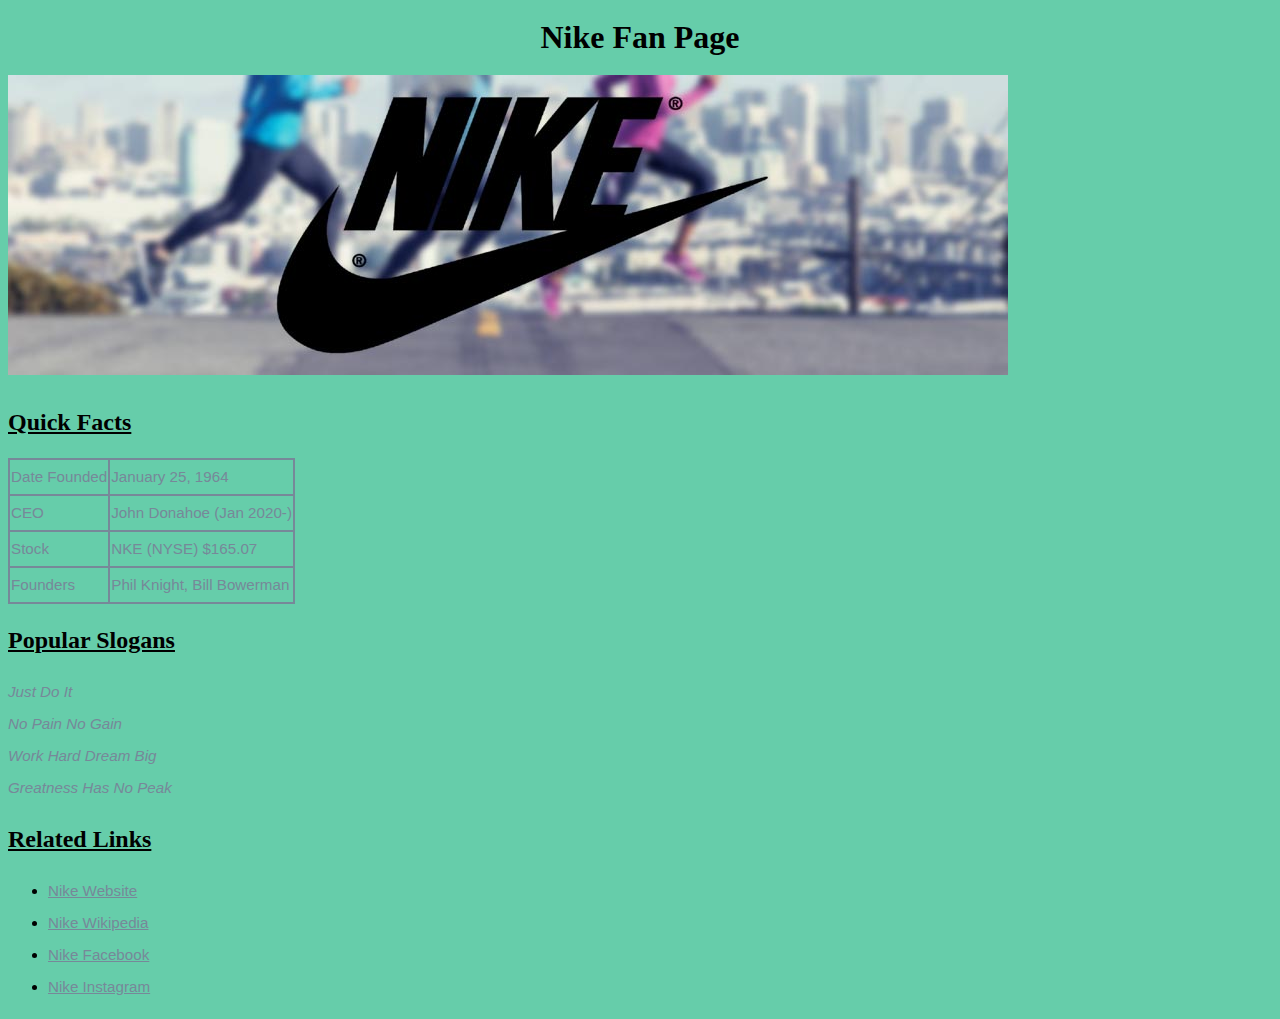
<file: module-3/01_Intro_HTML_CSS/exercise-student/fan-page/index.html>
<!DOCTYPE html> <!-- html5 -->
<html lang="en">
<head>
    <meta charset="UTF-8"> <!-- variable page structure meta-data -->
    <title>Nike Fan Page</title>
    <meta name="viewport" content="width=device-width, initial-scale=1.0">
    <link rel="stylesheet" href="index.css">
</head>
<body>
    <header>
        <h1>Nike Fan Page</h1>
        <img src="../img/nike-banner.jpg" alt="nike banner">
    </header>
    <main>
        <h2>Quick Facts</h2>
        <table>
            <tr>
                <td>Date Founded</td>
                <td>January 25, 1964</td>
            </tr>
            <tr>
                <td>CEO</td>
                <td>John Donahoe (Jan 2020-)</td>
            </tr>
            <tr>
                <td>Stock</td>
                <td>NKE (NYSE) $165.07</td>
            </tr>
            <tr>
                <td>Founders</td>
                <td>Phil Knight, Bill Bowerman</td>
            </tr>
        </table>
        <h2>Popular Slogans</h2>
        <p>
            <cite>Just Do It</cite><br>
            <cite>No Pain No Gain</cite><br>
            <cite>Work Hard Dream Big</cite><br>
            <cite>Greatness Has No Peak</cite><br>
        </p>
        <h2>Related Links</h2>
        <ul>
            <li><a href="https://www.nike.com/">Nike Website</a></li>
            <li><a href="https://en.wikipedia.org/wiki/Nike,_Inc.">Nike Wikipedia</a></li>
            <li><a href="https://twitter.com/nike?lang=en">Nike Facebook</a></li>
            <li><a href="https://www.instagram.com/nike/?hl=en">Nike Instagram</a></li>
        </ul>
    </main>
</body>
</html>
</file>
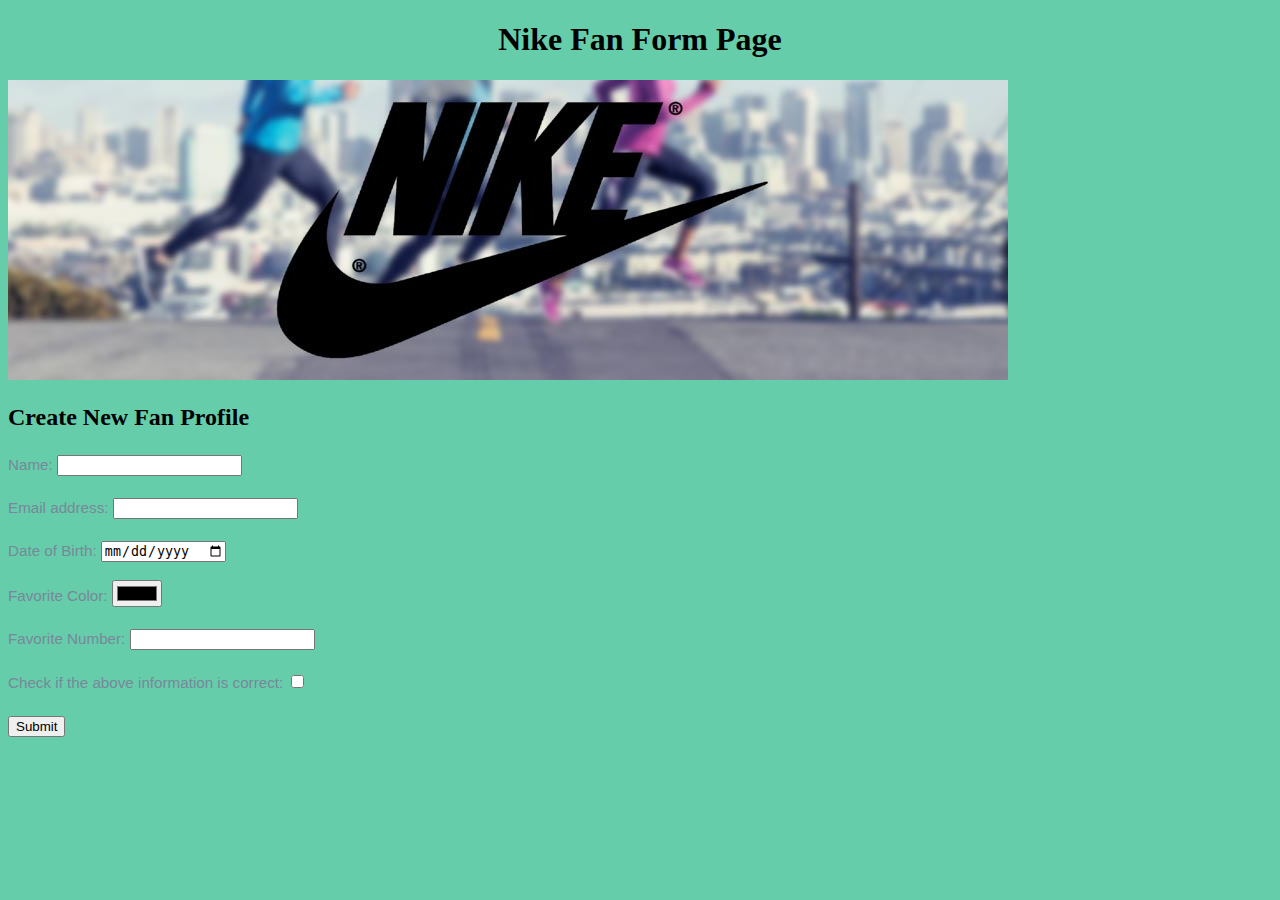
<file: module-3/01_Intro_HTML_CSS/exercise-student/info-form/index.html>
<!DOCTYPE html> <!-- html5 -->
<html lang="en">
<head>
    <meta charset="UTF-8"> <!-- variable page structure meta-data -->
    <title>Nike Fan Form Page</title>
    <meta name="viewport" content="width=device-width, initial-scale=1.0">
    <link rel="stylesheet" href="index.css">
</head>
<body>
<header>
    <h1>Nike Fan Form Page</h1>
    <img src="../img/nike-banner.jpg" alt="nike banner">
</header>
<main>
    <h2>Create New Fan Profile</h2>
    <form method="POST" action="http://somewhere.com/api/nikefanprofile">
        <p>
            <label for="fanName">Name: </label>
            <input id="fanName" type="text" required="required">
        </p>
        <p>
            <label for="emailAddress">Email address: </label>
            <input id="emailAddress" type="text" required="required">
        </p>
        <p>
            <label for="dateOfBirth">Date of Birth: </label>
            <input id="dateOfBirth" type="date">
        </p>
        <p>
            <label for="favoriteColor">Favorite Color: </label>
            <input id="favoriteColor" type="color">
        </p>
        <p>
            <label for="favoriteNumber">Favorite Number: </label>
            <input id="favoriteNumber" type="number">
        </p>
        <p>
            <label for="confirmation">Check if the above information is correct: </label>
            <input id="confirmation" type="checkbox">
        </p>
        <p>
            <input type="submit">
        </p>
    </form>
</main>
</body>
</html>
</file>
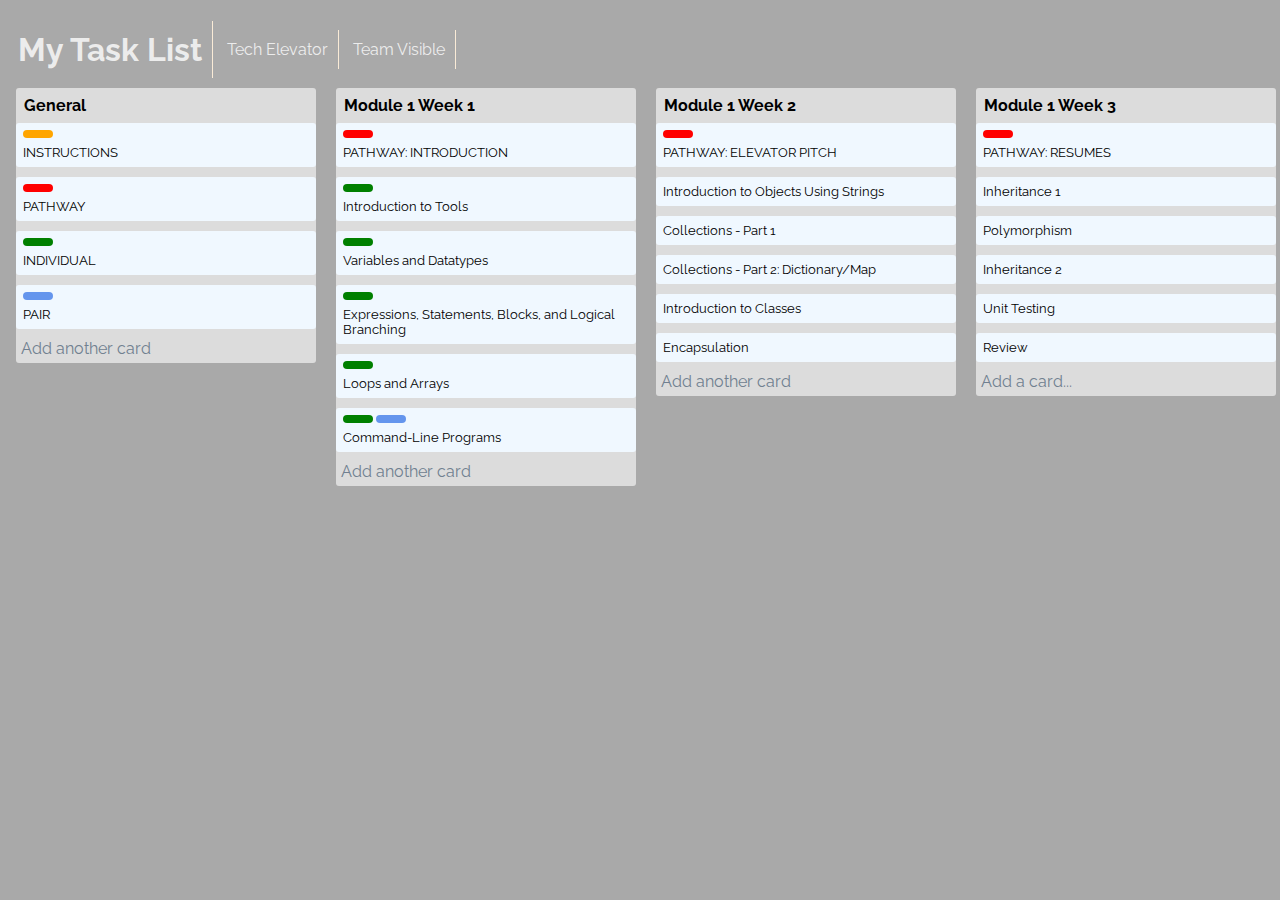
<file: module-3/02_CSS_Selectors/lecture-student/trello/index.html>
<!DOCTYPE html>
<html lang="en">
  <head>
    <meta charset="UTF-8" />
    <meta name="viewport" content="width=device-width, initial-scale=1.0" />
    <meta http-equiv="X-UA-Compatible" content="ie=edge" />
    <title>Trello Board</title>
    <link
      href="https://fonts.googleapis.com/css?family=Raleway"
      rel="stylesheet"
    />
    <link rel="stylesheet" href="style.css">
  </head>

  <body>
    <header>
      <h1>My Task List</h1>
      <p>Tech Elevator</p>
      <p>Team Visible</p>
    </header>

    <main id="trello-board">
      <div class="trello-list">
        <h2>General</h2>
        <ol class="cards">
          <li class="card">
            <div class="labels">
              <span class="label general"></span>
            </div>
            INSTRUCTIONS
          </li>
          <li class="card">
            <div class="labels">
              <span class="label pathway"></span>
            </div>
            PATHWAY
          </li>
          <li class="card">
            <div class="labels">
              <span class="label individual"></span>
            </div>
            INDIVIDUAL
          </li>
          <li class="card">
            <div class="labels">
              <span class="label pair"></span>
            </div>
            PAIR
          </li>
        </ol>
        <a href="#">Add another card</a>
      </div>

       <div class="trello-list">
        <h2>Module 1 Week 1</h2>
        <ol class="cards">
          <li class="card">
            <div class="labels">
              <span class="label pathway"></span>
            </div>
            PATHWAY: INTRODUCTION
          </li>
          <li class="card">
            <div class="labels">
              <span class="label individual"></span>
            </div>
            Introduction to Tools
          </li>
          <li class="card">
            <div class="labels">
              <span class="label individual"></span>
            </div>
            Variables and Datatypes
          </li>
          <li class="card">
            <div class="labels">
              <span class="label individual"></span>
            </div>
            Expressions, Statements, Blocks, and Logical Branching
          </li>
          <li class="card">
            <div class="labels">
              <span class="label individual"></span>
            </div>
            Loops and Arrays
          </li>
          <li class="card">
            <div class="labels">
              <span class="label individual"></span>
              <span class="label pair"></span>
            </div>
            Command-Line Programs
          </li>
        </ol>
        <a href="#">Add another card</a>
      </div>

      <div class="trello-list">
        <h2>Module 1 Week 2</h2>
        <ol class="cards">
          <li class="card pathway">
            <div class="labels">
              <span class="label pathway"></span>
            </div>
            PATHWAY: ELEVATOR PITCH
          </li>
          <li class="card">Introduction to Objects Using Strings</li>
          <li class="card">Collections - Part 1</li>
          <li class="card">Collections - Part 2: Dictionary/Map</li>
          <li class="card ">Introduction to Classes</li>
          <li class="card">Encapsulation</li>
        </ol>
        <a href="#">Add another card</a>
      </div>

      <div class="trello-list">
        <h2>Module 1 Week 3</h2>
        <ol class="cards">
          <li class="card">
            <div class="labels">
              <span class="label pathway"></span>
            </div>
            PATHWAY: RESUMES
          </li>
          <li class="card">Inheritance 1</li>
          <li class="card">Polymorphism</li>
          <li class="card">Inheritance 2</li>
          <li class="card">Unit Testing</li>
          <li class="card">Review</li>
        </ol>
        <a href="#">Add a card...</a>
      </div>

      <div class="trello-list">
        <h2>Module 1 Week 4</h2>
        <ol class="cards">
          <li class="card">
            <div class="labels">
              <span class="label pathway"></span>
            </div>
            PATHWAY: CAREER PANELS
          </li>
          <li class="card">Test Driven Development</li>
          <li class="card">Exception Handling</li>
          <li class="card">File I/O</li>
          <li class="card">Capstone Day 1</li>
          <li class="card">Capstone Day 2</li>
        </ol>
        <a href="#">Add another card</a>
      </div>
      <div class="trello-list">
        <h2>Module 1 Week 4</h2>
        <ol class="cards">
          <li class="card">
            <div class="labels">
              <span class="label pathway"></span>
            </div>
            PATHWAY: CAREER PANELS
          </li>
          <li class="card">Test Driven Development</li>
          <li class="card">Exception Handling</li>
          <li class="card">File I/O</li>
          <li class="card">Capstone Day 1</li>
          <li class="card">Capstone Day 2</li>
        </ol>
        <a href="#">Add another card</a>
      </div>
      <div class="trello-list">
        <h2>Module 1 Week 4</h2>
        <ol class="cards">
          <li class="card">
            <div class="labels">
              <span class="label pathway"></span>
            </div>
            PATHWAY: CAREER PANELS
          </li>
          <li class="card">Test Driven Development</li>
          <li class="card">Exception Handling</li>
          <li class="card">File I/O</li>
          <li class="card">Capstone Day 1</li>
          <li class="card">Capstone Day 2</li>
        </ol>
        <a href="#">Add another card</a>
      </div>
      <div class="trello-list">
        <h2>Module 1 Week 4</h2>
        <ol class="cards">
          <li class="card">
            <div class="labels">
              <span class="label pathway"></span>
            </div>
            PATHWAY: CAREER PANELS
          </li>
          <li class="card">Test Driven Development</li>
          <li class="card">Exception Handling</li>
          <li class="card">File I/O</li>
          <li class="card">Capstone Day 1</li>
          <li class="card">Capstone Day 2</li>
        </ol>
        <a href="#">Add another card</a>
      </div>
      <div class="trello-list">
        <h2>Module 1 Week 4</h2>
        <ol class="cards">
          <li class="card">
            <div class="labels">
              <span class="label pathway"></span>
            </div>
            PATHWAY: CAREER PANELS
          </li>
          <li class="card">Test Driven Development</li>
          <li class="card">Exception Handling</li>
          <li class="card">File I/O</li>
          <li class="card">Capstone Day 1</li>
          <li class="card">Capstone Day 2</li>
        </ol>
        <a href="#">Add another card</a>
      </div>
    </main>
  </body>
</html>
</file>
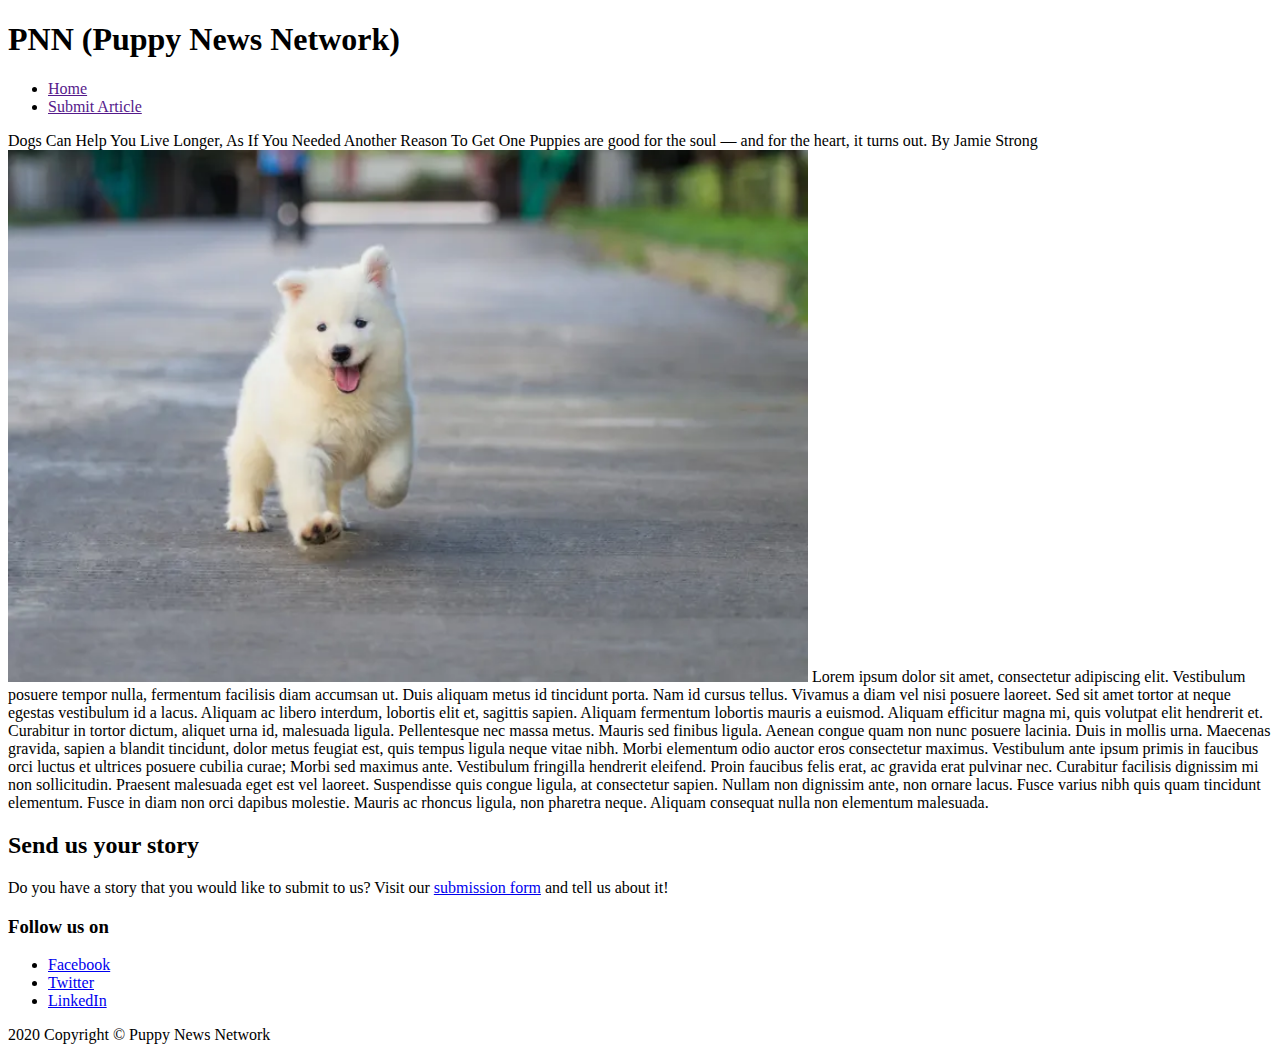
<file: module-3/01_Intro_HTML_CSS/tutorial-student/news/live-longer.html>
<!DOCTYPE html>
<html lang="en">
<head>
  <meta charset="UTF-8">
  <meta name="viewport" content="width=device-width, initial-scale=1.0">
  <title>Dogs Can Help You Live Longer, As If You Needed Another Reason To Get One</title>
</head>
<body>


  <header>
    <h1>PNN (Puppy News Network)</h1>
    <nav>
      <ul>
        <li><a href="">Home</a></li>
        <li><a href="">Submit Article</a></li>
      </ul>
    </nav>
  </header>

  Dogs Can Help You Live Longer, As If You Needed Another Reason To Get One
  Puppies are good for the soul — and for the heart, it turns out.
  By Jamie Strong

  <img src="../img/live-longer.webp" alt="live longer" width="800" />

  Lorem ipsum dolor sit amet, consectetur adipiscing elit. Vestibulum posuere tempor nulla, fermentum facilisis diam
  accumsan ut. Duis aliquam metus id tincidunt porta. Nam id cursus tellus. Vivamus a diam vel nisi posuere laoreet.
  Sed sit amet tortor at neque egestas vestibulum id a lacus. Aliquam ac libero interdum, lobortis elit et, sagittis
  sapien. Aliquam fermentum lobortis mauris a euismod. Aliquam efficitur magna mi, quis volutpat elit hendrerit et.
  Curabitur in tortor dictum, aliquet urna id, malesuada ligula. Pellentesque nec massa metus. Mauris sed finibus
  ligula. Aenean congue quam non nunc posuere lacinia. Duis in mollis urna. Maecenas gravida, sapien a blandit
  tincidunt, dolor metus feugiat est, quis tempus ligula neque vitae nibh. Morbi elementum odio auctor eros
  consectetur maximus. Vestibulum ante ipsum primis in faucibus orci luctus et ultrices posuere cubilia curae;

  Morbi sed maximus ante. Vestibulum fringilla hendrerit eleifend. Proin faucibus felis erat, ac gravida erat pulvinar
  nec. Curabitur facilisis dignissim mi non sollicitudin. Praesent malesuada eget est vel laoreet. Suspendisse quis
  congue ligula, at consectetur sapien. Nullam non dignissim ante, non ornare lacus. Fusce varius nibh quis quam
  tincidunt elementum. Fusce in diam non orci dapibus molestie. Mauris ac rhoncus ligula, non pharetra neque. Aliquam
  consequat nulla non elementum malesuada.


  <section>
    <h2>Send us your story</h2>
    <p>Do you have a story that you would like to submit to us? Visit our <a href="../submit.html">submission form</a>
      and
      tell us about it!</p>
  </section>

  <footer>
    <h3>Follow us on</h3>
    <ul>
      <li><a href="https://www.facebook.com">Facebook</a></li>
      <li><a href="https://www.twitter.com">Twitter</a></li>
      <li><a href="https://www.linkedin.com">LinkedIn</a></li>
    </ul>
    <p>2020 Copyright © Puppy News Network</p>
  </footer>

</body>
</html>
</file>
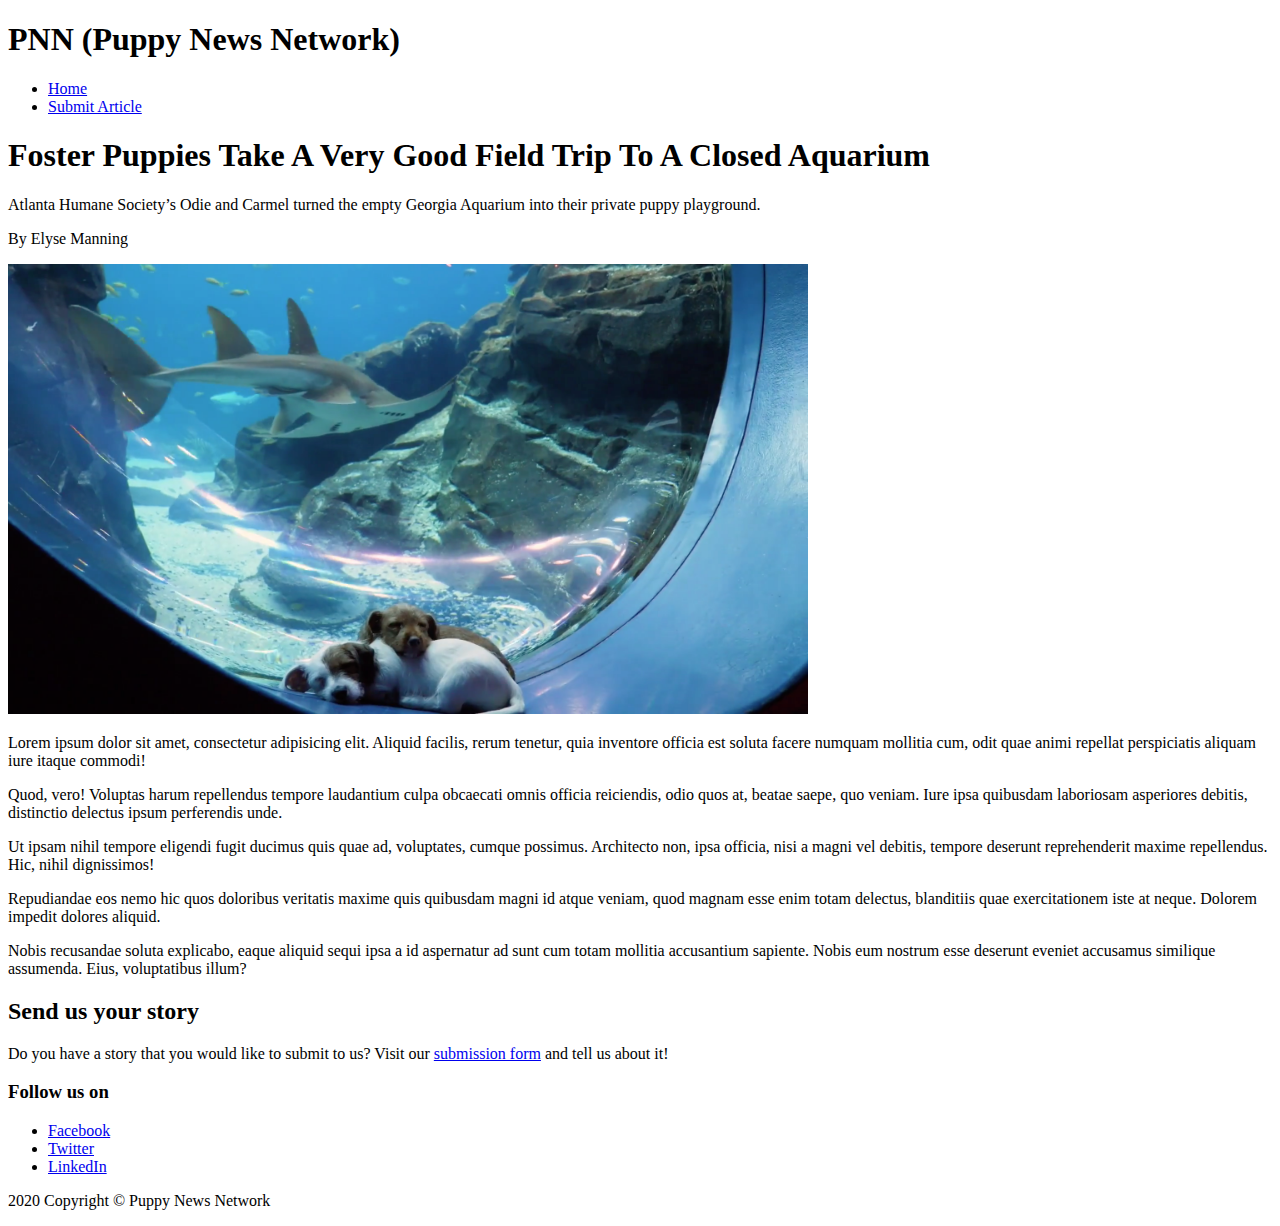
<file: module-3/01_Intro_HTML_CSS/tutorial-student/news/puppy-aquarium.html>
<!DOCTYPE html>
<html lang="en">
<head>
  <meta charset="UTF-8">
  <meta name="viewport" content="width=device-width, initial-scale=1.0">
  <title>Foster Puppies Take A Very Good Field Trip To A Closed Aquarium</title>
</head>
<body>

  <header>
    <h1>PNN (Puppy News Network)</h1>
    <nav>
      <ul>
        <li><a href="../index.html">Home</a></li>
        <li><a href="../submit.html">Submit Article</a></li>
      </ul>
    </nav>
  </header>

  <article>
    <header>
      <h1>Foster Puppies Take A Very Good Field Trip To A Closed Aquarium</h1>
      <p>Atlanta Humane Society’s Odie and Carmel turned the empty Georgia Aquarium into their private puppy playground.
      </p>
      <p>By Elyse Manning</p>
      <img src="../img/puppies-aquarium.png" alt="puppy aquarium" width="800" />
    </header>

    <section>
      <p>Lorem ipsum dolor sit amet, consectetur adipisicing elit. Aliquid facilis, rerum tenetur, quia inventore
        officia
        est soluta facere numquam mollitia cum, odit quae animi repellat perspiciatis aliquam iure itaque commodi!</p>
      <p>Quod, vero! Voluptas harum repellendus tempore laudantium culpa obcaecati omnis officia reiciendis, odio quos
        at,
        beatae saepe, quo veniam. Iure ipsa quibusdam laboriosam asperiores debitis, distinctio delectus ipsum
        perferendis
        unde.</p>
      <p>Ut ipsam nihil tempore eligendi fugit ducimus quis quae ad, voluptates, cumque possimus. Architecto non, ipsa
        officia, nisi a magni vel debitis, tempore deserunt reprehenderit maxime repellendus. Hic, nihil dignissimos!
      </p>
      <p>Repudiandae eos nemo hic quos doloribus veritatis maxime quis quibusdam magni id atque veniam, quod magnam esse
        enim totam delectus, blanditiis quae exercitationem iste at neque. Dolorem impedit dolores aliquid.</p>
      <p>Nobis recusandae soluta explicabo, eaque aliquid sequi ipsa a id aspernatur ad sunt cum totam mollitia
        accusantium sapiente. Nobis eum nostrum esse deserunt eveniet accusamus similique assumenda. Eius, voluptatibus
        illum?</p>
    </section>

  </article>

  <section>
    <h2>Send us your story</h2>
    <p>Do you have a story that you would like to submit to us? Visit our <a href="../submit.html">submission form</a>
      and
      tell us about it!</p>
  </section>

  <footer>
    <h3>Follow us on</h3>
    <ul>
      <li><a href="https://www.facebook.com">Facebook</a></li>
      <li><a href="https://www.twitter.com">Twitter</a></li>
      <li><a href="https://www.linkedin.com">LinkedIn</a></li>
    </ul>
    <p>2020 Copyright © Puppy News Network</p>
  </footer>

</body>
</html>
</file>
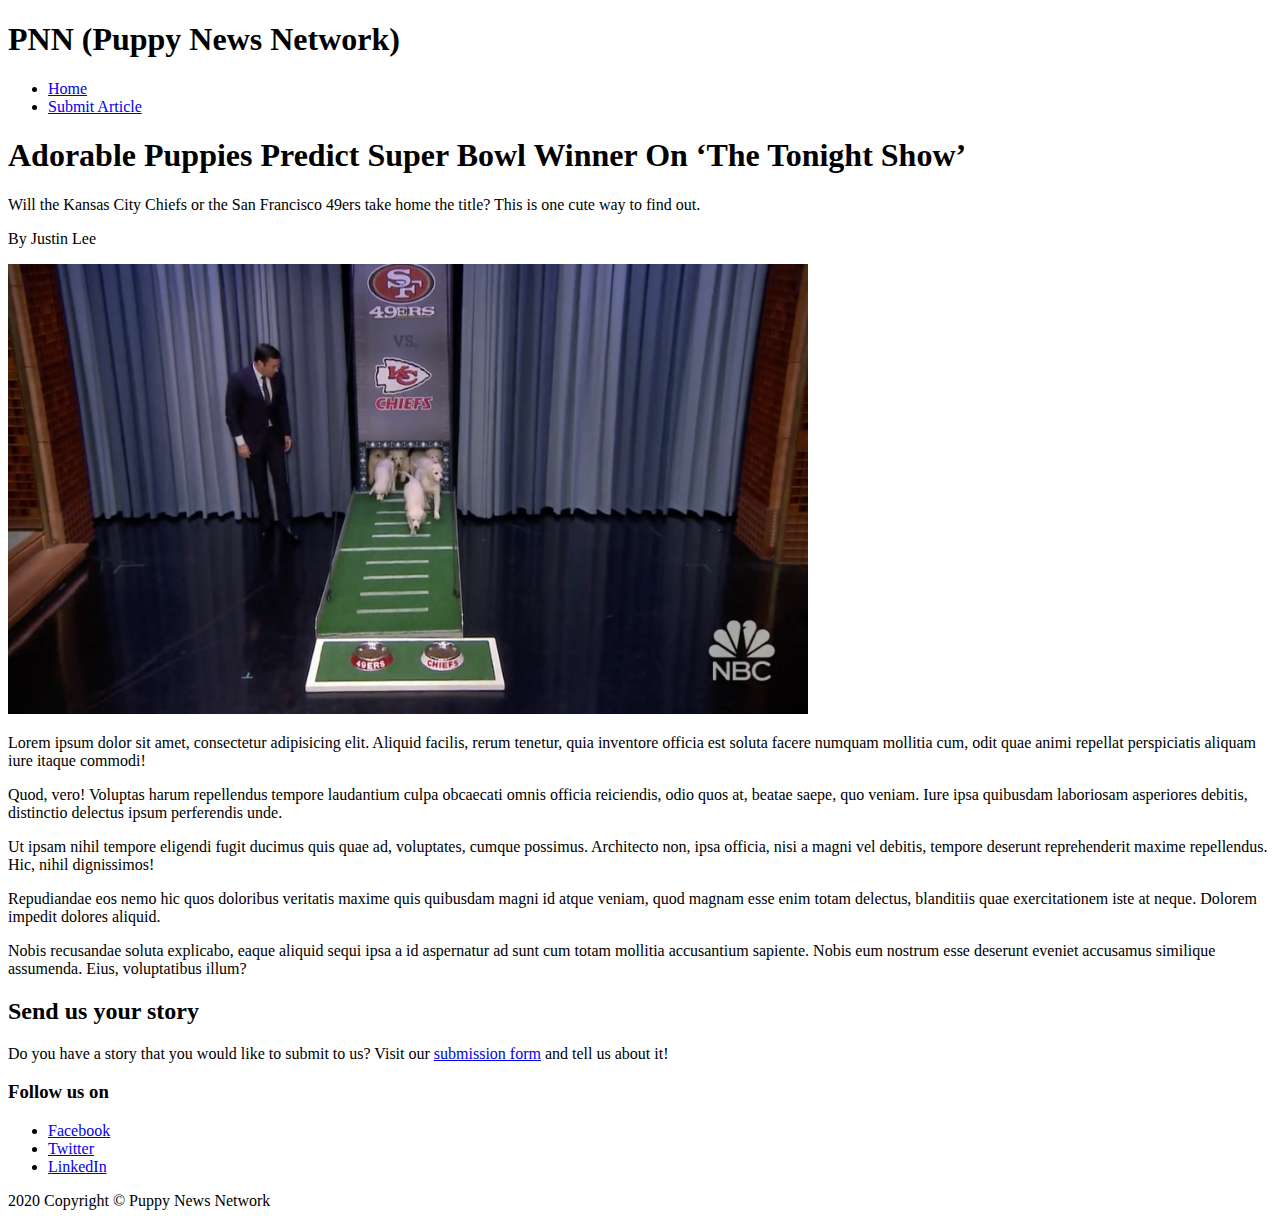
<file: module-3/01_Intro_HTML_CSS/tutorial-student/news/super-bowl.html>
<!DOCTYPE html>
<html lang="en">
<head>
  <meta charset="UTF-8">
  <meta name="viewport" content="width=device-width, initial-scale=1.0">
  <title>Adorable Puppies Predict Super Bowl Winner On ‘The Tonight Show’</title>
</head>
<body>

  <header>
    <h1>PNN (Puppy News Network)</h1>
    <nav>
      <ul>
        <li><a href="../index.html">Home</a></li>
        <li><a href="../submit.html">Submit Article</a></li>
      </ul>
    </nav>
  </header>

  <article>
    <header>
      <h1>Adorable Puppies Predict Super Bowl Winner On ‘The Tonight Show’</h1>
      <p>Will the Kansas City Chiefs or the San Francisco 49ers take home the title? This is one cute way to find out.
      </p>
      <p>By Justin Lee</p>
      <img src="../img/super-bowl.png" alt="Super Bowl Puppies" width="800">
    </header>
    <section>
      <p>Lorem ipsum dolor sit amet, consectetur adipisicing elit. Aliquid facilis, rerum tenetur, quia inventore
        officia
        est soluta facere numquam mollitia cum, odit quae animi repellat perspiciatis aliquam iure itaque commodi!</p>
      <p>Quod, vero! Voluptas harum repellendus tempore laudantium culpa obcaecati omnis officia reiciendis, odio quos
        at,
        beatae saepe, quo veniam. Iure ipsa quibusdam laboriosam asperiores debitis, distinctio delectus ipsum
        perferendis
        unde.</p>
      <p>Ut ipsam nihil tempore eligendi fugit ducimus quis quae ad, voluptates, cumque possimus. Architecto non, ipsa
        officia, nisi a magni vel debitis, tempore deserunt reprehenderit maxime repellendus. Hic, nihil dignissimos!
      </p>
      <p>Repudiandae eos nemo hic quos doloribus veritatis maxime quis quibusdam magni id atque veniam, quod magnam esse
        enim totam delectus, blanditiis quae exercitationem iste at neque. Dolorem impedit dolores aliquid.</p>
      <p>Nobis recusandae soluta explicabo, eaque aliquid sequi ipsa a id aspernatur ad sunt cum totam mollitia
        accusantium sapiente. Nobis eum nostrum esse deserunt eveniet accusamus similique assumenda. Eius, voluptatibus
        illum?</p>
    </section>
  </article>

  <section>
    <h2>Send us your story</h2>
    <p>Do you have a story that you would like to submit to us? Visit our <a href="../submit.html">submission form</a>
      and
      tell us about it!</p>
  </section>

  <footer>
    <h3>Follow us on</h3>
    <ul>
      <li><a href="https://www.facebook.com">Facebook</a></li>
      <li><a href="https://www.twitter.com">Twitter</a></li>
      <li><a href="https://www.linkedin.com">LinkedIn</a></li>
    </ul>
    <p>2020 Copyright © Puppy News Network</p>
  </footer>


</body>
</html>
</file>
<file: module-3/01_Intro_HTML_CSS/exercise-student/fan-page/index.css>
h1 {
    text-align: center;
}

h2 {
    text-decoration: underline;
}

body {
    font-family: "Comic Sans MS";
    background-color: mediumaquamarine;
    line-height: 200%;
}

table, p, a {
    font-family: Helvetica;
    color: lightslategray;
    font-size: 95%;
}

table, td {
    border-collapse: collapse;
    border: solid  2px;
}
</file>
<file: module-3/01_Intro_HTML_CSS/exercise-student/info-form/index.css>
h1 {
    text-align: center;
}

body {
    font-family: "Comic Sans MS";
    background-color: mediumaquamarine;
}

p, a {
    font-family: Helvetica;
    color: lightslategray;
    font-size: 95%;
}

form {
    line-height: 175%;
}
</file>
<file: module-3/02_CSS_Selectors/lecture-student/trello/style.css>
html {
    height: 100vh;
    font-size: 16px;
}

body {
    font-family: 'Raleway', sans-serif;
    background-color: darkgray;
    white-space: nowrap;
}
header {
    position: fixed;
    display: block;
    width: 100vw;
    height: 80px;
    top: 0;
    background-color: inherit;
}
main {
    margin-top: 80px;
}

header > h1, header > p {
    display: inline-block;
    padding: 10px;
    border-right: antiquewhite solid 1px;
    color: rgba(255, 255, 255, 0.8);
    vertical-align: middle;
}
.trello-list .card {
    white-space: normal;
}

.trello-list {
    width: 300px;
    background-color: gainsboro;
    border-radius: 3px;
    display: inline-block;
    vertical-align: top;
    margin: 8px;
}

.trello-list > h2 {
    display: inline-block;
    margin: 8px;
    font-size: 1rem;
    font-weight: bold;
}

.trello-list > ol {
    margin: 0;
    padding: 0;
    list-style: none;
}

.trello-list > ol > li {
    background-color: aliceblue;
    font-size: 0.8em;
    margin-bottom: 10px;
    padding: 7px;
    border-radius: 3px;
}

span.label {
    height: 8px;
    width: 30px;
    display: inline-block;
    vertical-align: top;
    border-radius: 4px;
}

span.label.general {
    background-color: orange;
}
span.label.pathway {
    background-color: red;
}
span.label.individual {
    background-color: green;
}
span.label.pair {
    background-color: cornflowerblue;
}
.trello-list > a {
    text-decoration: none;
    color: slategray;
    padding: 0 0 5px 5px;
    display: block;
}
</file>
